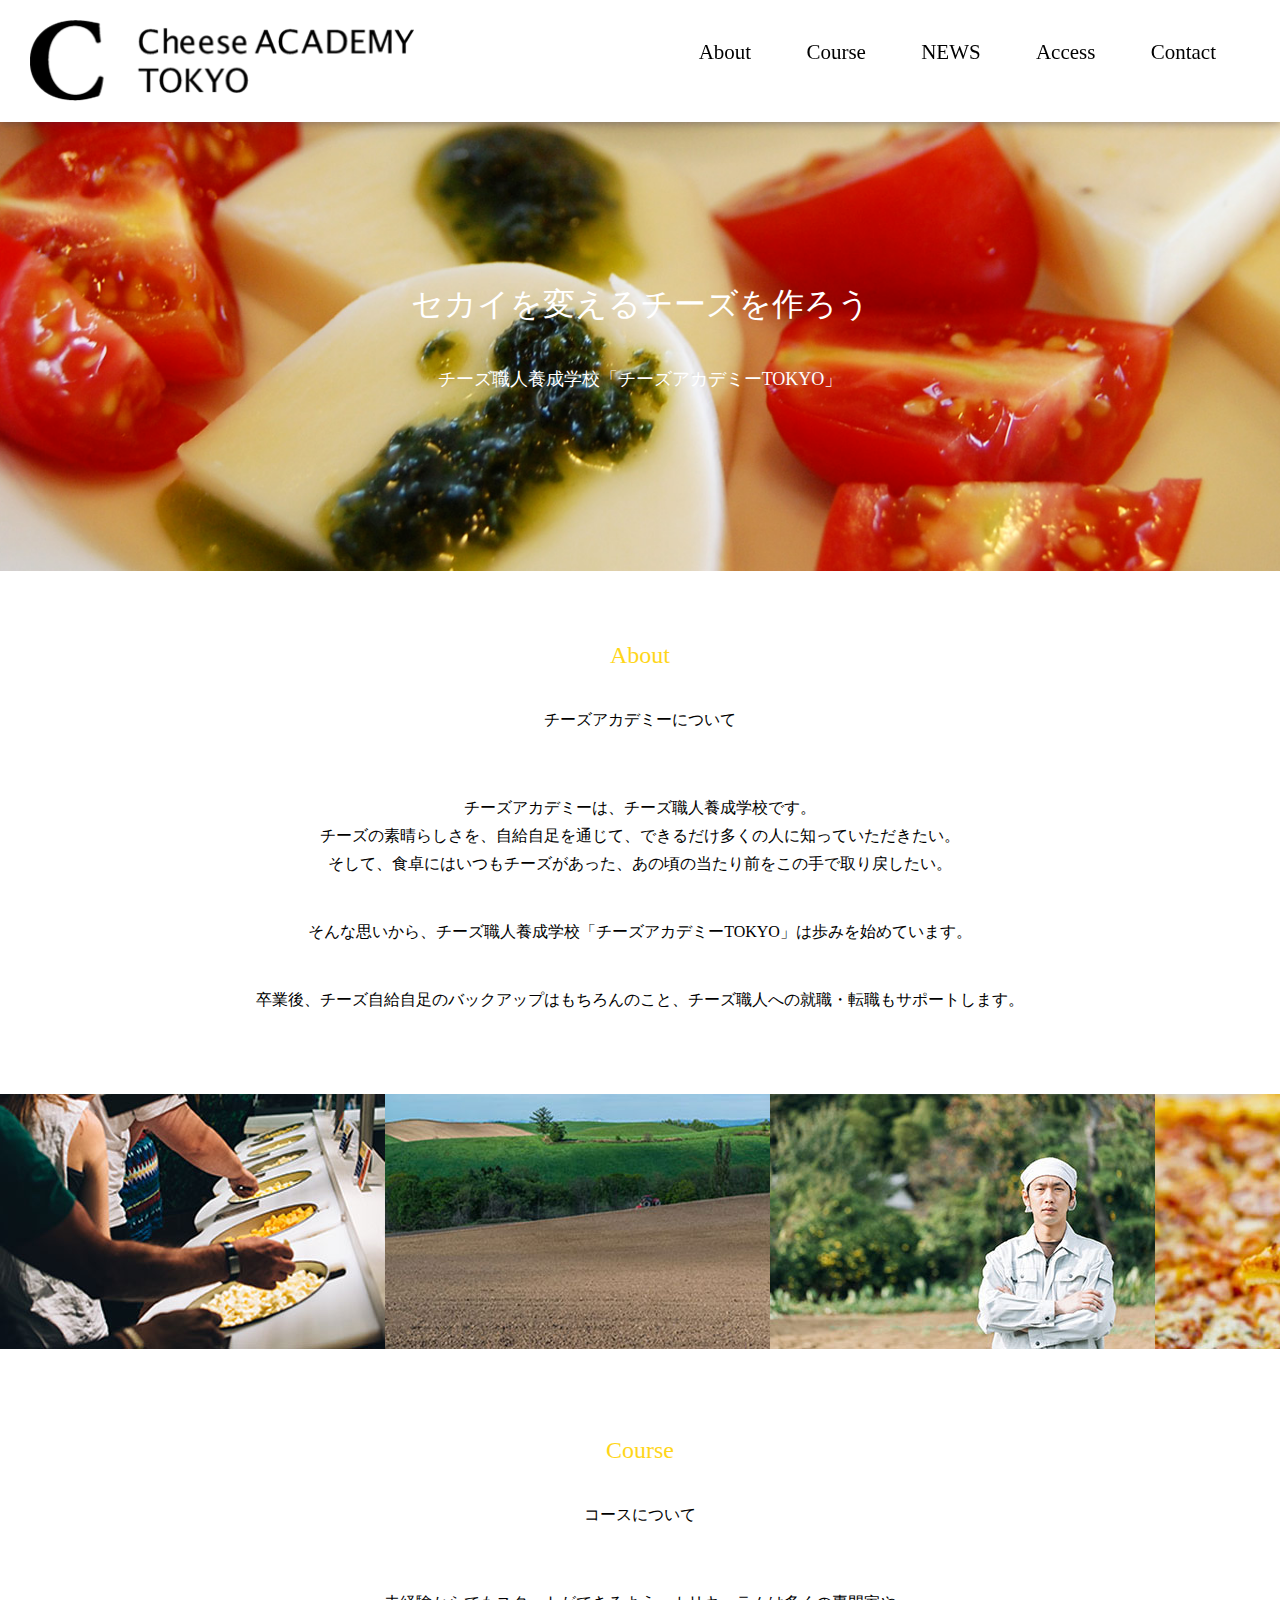
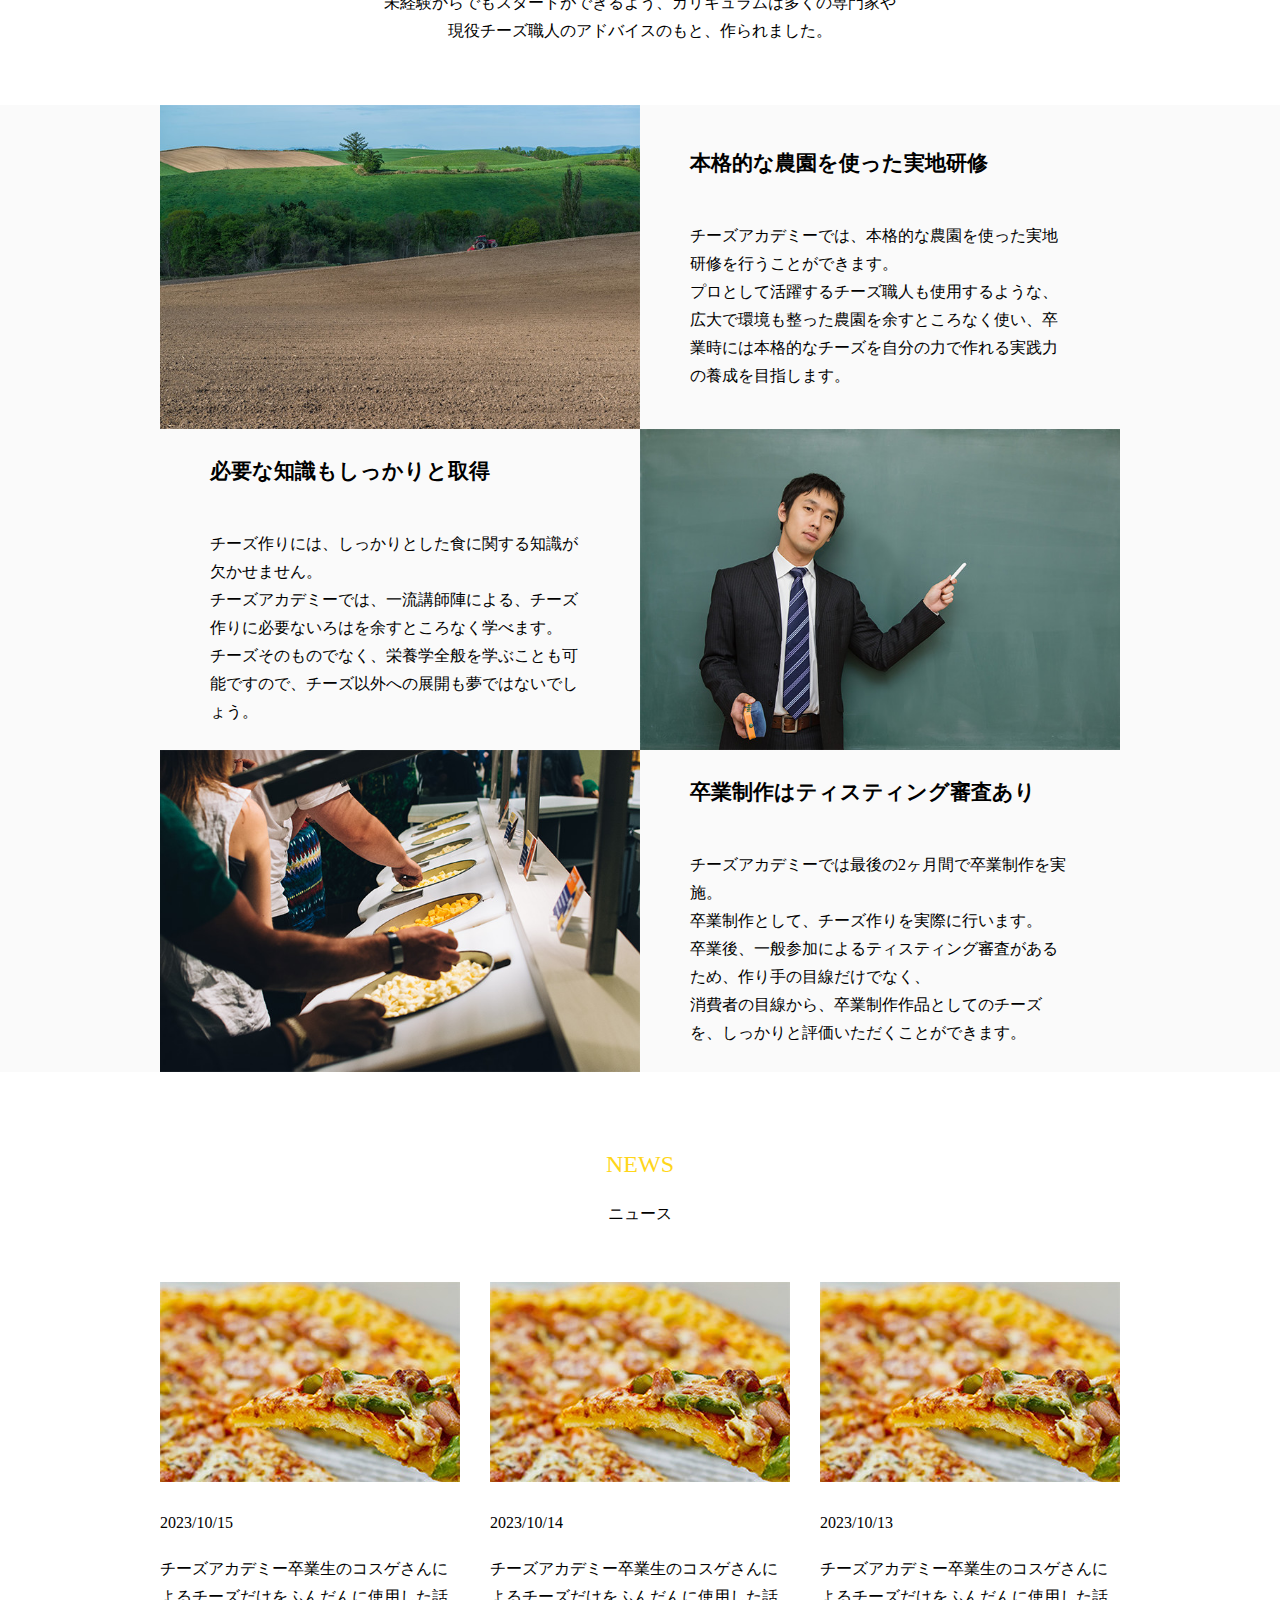
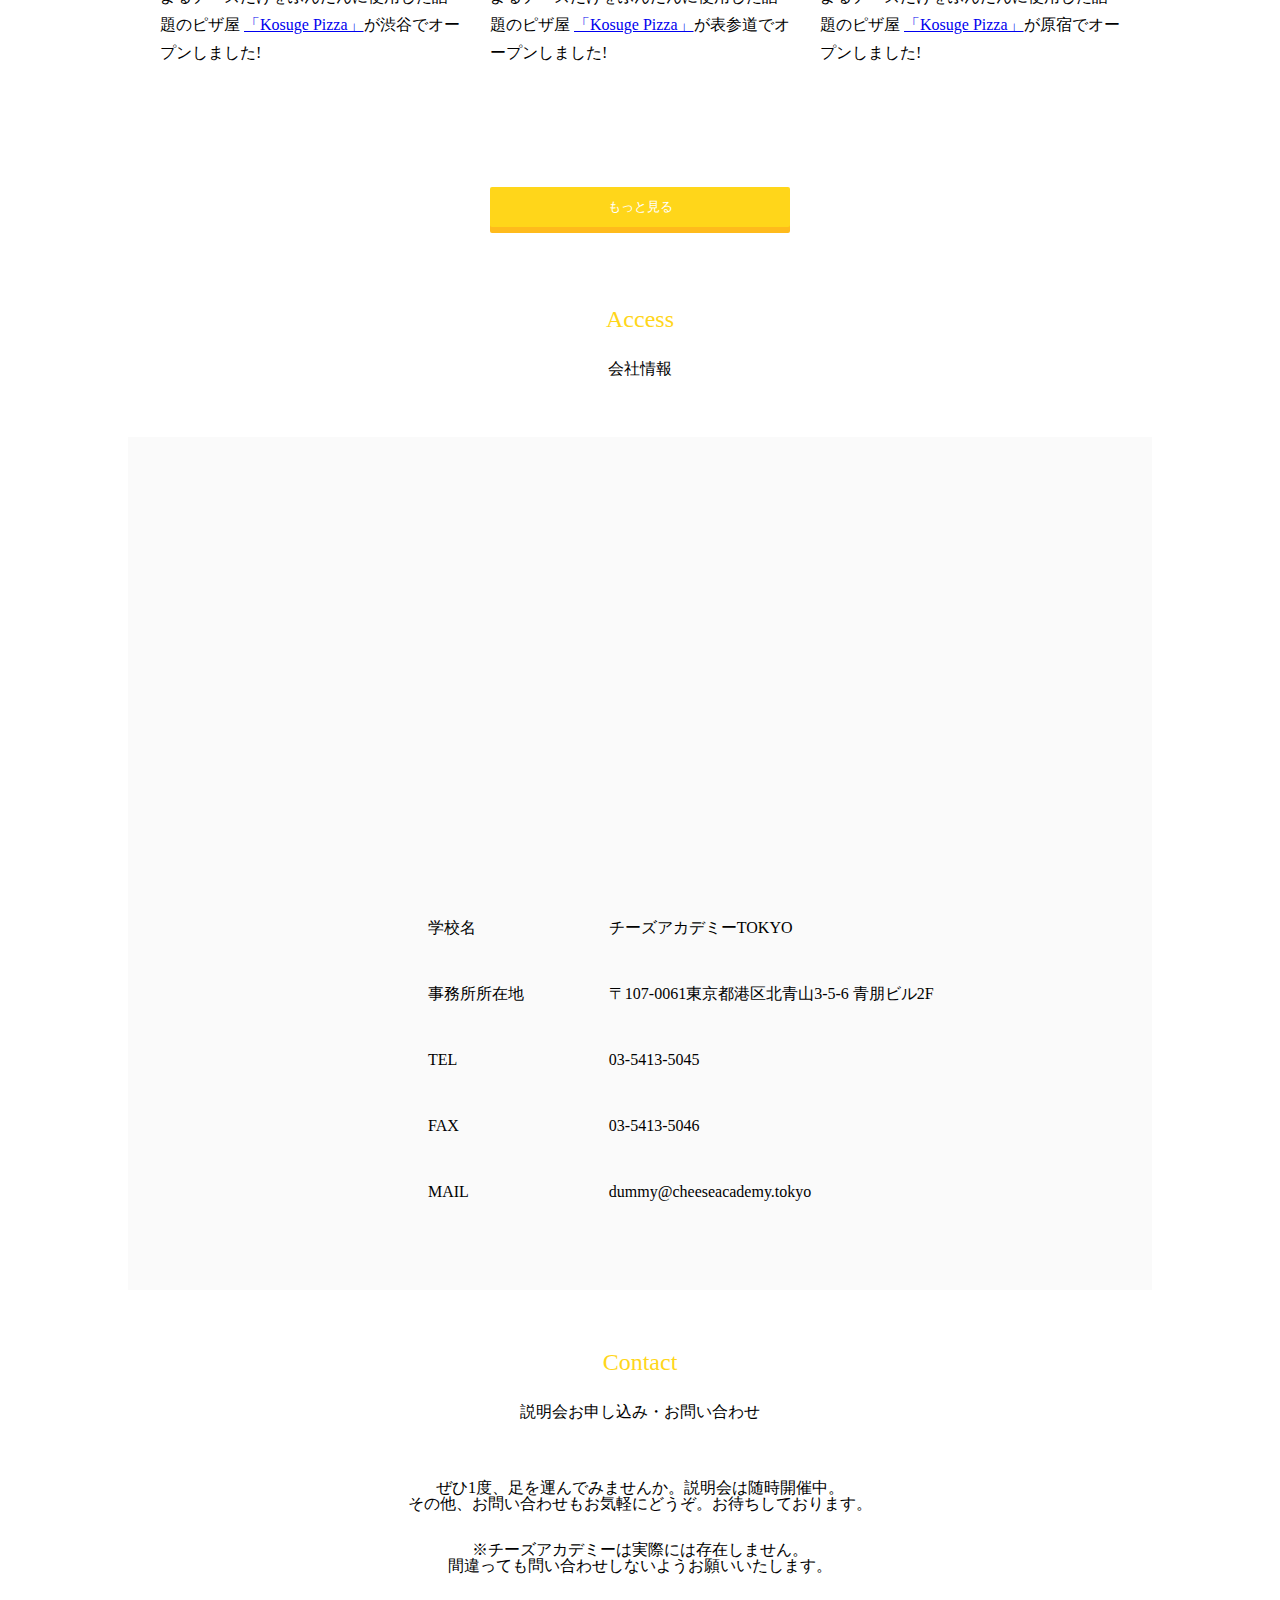
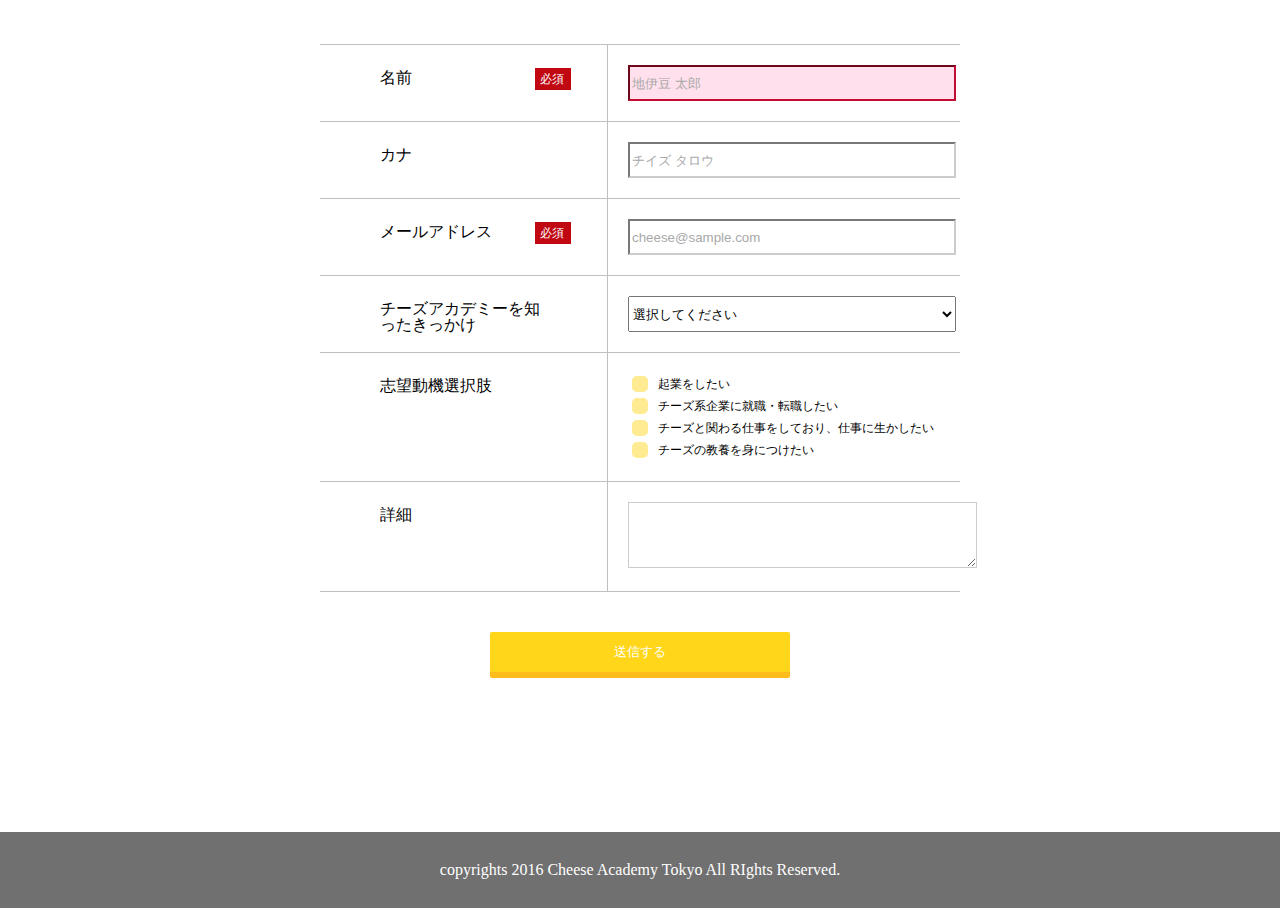
<file: index.html>
<!DOCTYPE html>
<html lang="ja">

<head>
  <meta charset="UTF-8">
  <meta name="viewport" content="width=device-width, initial-scale=1.0">
  <meta http-equiv="X-UA-Compatible" content="ie=edge">

  <title>Cheese ACADEMY TOKYO</title>
  <link rel="icon" href="img/favicon.ico">
  <link rel="stylesheet" href="css/reset.css">
  <link rel="stylesheet" href="css/style.css">
</head>

<body>
  <!-- ヘッダー -->
  <header class="global-header">
    <picture>
      <source srcset="img/header_logo.png" alt="cheese ACADEMY TOKYO" media="(min-width: 768px)">
      <img src="img/logo_sp.png" alt="cheese ACADEMY TOKYO">
    </picture>

    <!-- ナビゲーション -->
    <nav>
      <ul>
        <li><a href="#about">About</a></li>
        <li><a href="#course">Course</a></li>
        <li><a href="#news">NEWS</a></li>
        <li><a href="#access">Access</a></li>
        <li><a href="#contact">Contact</a></li>
      </ul>
    </nav>
  </header>

  <main>
    <!-- メインビジュアル -->
    <article id="main-visual">
      <img src="img/mainbg.png" alt="メインビジュアル">
      <h1 class="center">
        <p class="mv-title">セカイを変えるチーズを作ろう</p>
        <p class="mv-subtitle">チーズ職人養成学校「チーズアカデミーTOKYO」</p>
      </h1>
    </article>

    <section id="about" class="wrapper">
      <!-- アバウト内の上部 -->
      <h2>About</h2>
      <h3>チーズアカデミーについて</h3>
      <article class="text-center">
        <p>チーズアカデミーは、チーズ職人養成学校です。</p>
        <p>チーズの素晴らしさを、自給自足を通じて、できるだけ多くの人に知っていただきたい。<br>
          そして、食卓にはいつもチーズがあった、あの頃の当たり前をこの手で取り戻したい。</p>
        <span>そんな思いから、チーズ職人養成学校「チーズアカデミーTOKYO」は歩みを始めています。</span>
        <p>卒業後、チーズ自給自足のバックアップはもちろんのこと、チーズ職人への就職・転職もサポートします。</p>
      </article>

      <!-- アバウトの下部 -->
      <article id="about-visual" class="loop">
        <ul class="loop_box">
          <li class="loop_item"><img src="img/about_01.jpg" alt="本格的なチーズ"></li>
          <li class="loop_item"><img src="img/about_02.jpg" alt="広大で環境も整った農園"></li>
          <li class="loop_item"><img src="img/about_03.jpg" alt="プロとして活躍するチーズ職人"></li>
          <li class="loop_item"><img src="img/about_04.jpg" alt="卒業制作のピッツァ"></li>
        </ul>
        <ul class="loop_box">
          <li class="loop_item"><img src="img/about_01.jpg" alt="本格的なチーズ"></li>
          <li class="loop_item"><img src="img/about_02.jpg" alt="広大で環境も整った農園"></li>
          <li class="loop_item"><img src="img/about_03.jpg" alt="プロとして活躍するチーズ職人"></li>
          <li class="loop_item"><img src="img/about_04.jpg" alt="卒業制作のピッツァ"></li>
        </ul>
      </article>
    </section>

    <section id="course" class="wrapper">
      <!-- コースの上部 -->
      <article class="course-text">
        <h2>Course</h2>
        <h3>コースについて</h3>
        <p class="text-center">未経験からでもスタートができるよう、カリキュラムは多くの専門家や<br>
          現役チーズ職人のアドバイスのもと、作られました。
        </p>
      </article>
      <!-- コースの下部 -->

      <article class="course-wrap">
        <!-- コース１ -->
        <article class="course-field">
          <img src="img/course_01.jpg" alt="広大で環境も整った農園">
          <dl class="course-list1">
            <dt class="course-title">本格的な農園を使った実地研修</dt>
            <dd class="course-item-text">
              チーズアカデミーでは、本格的な農園を使った実地研修を行うことができます。<br>
              プロとして活躍するチーズ職人も使用するような、広大で環境も整った農園を余すところなく使い、卒業時には本格的なチーズを自分の力で作れる実践力の養成を目指します。
            </dd>
          </dl>
        </article>

        <!-- コース２ -->
        <article class="course-field">
          <dl class="course-list2">
            <dt class="course-title">必要な知識もしっかりと取得</dt>
            <dd class="course-item-text">
              チーズ作りには、しっかりとした食に関する知識が欠かせません。<br>
              チーズアカデミーでは、一流講師陣による、チーズ作りに必要ないろはを余すところなく学べます。<br>
              チーズそのものでなく、栄養学全般を学ぶことも可能ですので、チーズ以外への展開も夢ではないでしょう。
            </dd>
          </dl>
          <img src="img/course_02.jpg" alt="一流講師陣">
        </article>

        <!-- コース3 -->
        <article class="course-field">
          <img src="img/course_03.jpg" alt="広大で環境も整った農園">
          <dl class="course-list3">
            <dt class="course-title">卒業制作はティスティング審査あり</dt>
            <dd class="course-item-text">
              チーズアカデミーでは最後の2ヶ月間で卒業制作を実施。<br>
              卒業制作として、チーズ作りを実際に行います。<br>
              卒業後、一般参加によるティスティング審査があるため、作り手の目線だけでなく、<br>
              消費者の目線から、卒業制作作品としてのチーズを、しっかりと評価いただくことができます。
            </dd>
          </dl>
        </article>
      </article>
    </section>

    <section id="news" class="wrapper">
      <h2>NEWS</h2>
      <h3>ニュース</h3>
      <article class="news-wrap">
        <article class="news-field">
          <img src="img/news_img.jpg" alt="一番人気のkosuge special">
          <time>2023/10/15</time>
          <p class="news-text">
            チーズアカデミー卒業生のコスゲさんによるチーズだけをふんだんに使用した話題のピザ屋
            <a href="shop.html">「Kosuge Pizza」</a>が渋谷でオープンしました&excl;
          </p>
        </article>

        <article class="news-field">
          <img src="img/news_img.jpg" alt="一番人気のkosuge special">
          <time>2023/10/14</time>
          <p class="news-text">
            チーズアカデミー卒業生のコスゲさんによるチーズだけをふんだんに使用した話題のピザ屋
            <a href="shop.html">「Kosuge Pizza」</a>が表参道でオープンしました&excl;
          </p>
        </article>

        <article class="news-field">
          <img src="img/news_img.jpg" alt="一番人気のkosuge special">
          <time>2023/10/13</time>
          <p class="news-text">
            チーズアカデミー卒業生のコスゲさんによるチーズだけをふんだんに使用した話題のピザ屋
            <a href="shop.html">「Kosuge Pizza」</a>が原宿でオープンしました&excl;
          </p>
        </article>
      </article>

      <h2>
        <button onclick="window.open('shop.html')">もっと見る</button>
      </h2>
    </section>

    <section id="access" class="wrapper">
      <h2>Access</h2>
      <h3>会社情報</h3>
      <article class="access-wrap">
        <iframe
          src="https://www.google.com/maps/embed?pb=!1m18!1m12!1m3!1d920.5806345741612!2d139.7122417779277!3d35.66760393351001!2m3!1f0!2f0!3f0!3m2!1i1024!2i768!4f13.1!3m3!1m2!1s0x60188d7eaf6941cf%3A0x4d0182e5dea5e6cb!2sChees%20ACADEMY%20TOKYO!5e0!3m2!1sja!2sjp!4v1697269528415!5m2!1sja!2sjp"
          width="1210" height="400" style="border:0;" allowfullscreen="" loading="lazy"
          referrerpolicy="no-referrer-when-downgrade">
        </iframe>
        <dl>
          <dt>学校名</dt>
          <dd>チーズアカデミーTOKYO</dd>
          <dt>事務所所在地</dt>
          <dd>〒107-0061東京都港区北青山3-5-6 青朋ビル2F</dd>
          <dt>TEL</dt>
          <dd>03-5413-5045</dd>
          <dt>FAX</dt>
          <dd>03-5413-5046</dd>
          <dt>MAIL</dt>
          <dd>dummy@cheeseacademy.tokyo</dd>
        </dl>
      </article>
    </section>

    <section id="contact" class="wrapper">
      <h2>Contact</h2>
      <h3>説明会お申し込み・お問い合わせ</h3>

      <p>ぜひ1度、足を運んでみませんか。説明会は随時開催中。</p>
      <p>その他、お問い合わせもお気軽にどうぞ。お待ちしております。</p>

      <p class="small">&#8251;チーズアカデミーは実際には存在しません。<br>
        間違っても問い合わせしないようお願いいたします。</p>
    </section>

    <section id="form">
      <form> <!-- <form action="form.html" method="post"> -->
        <dl class="form-wrap">
          <dt class="form-title">
            <label for="name">名前<span class="essential">必須</span></label>
          </dt>
          <dd>
            <input type="text" name="name" id="name" placeholder="地伊豆 太郎" required>

          </dd>

          <dt class="form-title">
            <label for="kana">カナ</label>
          </dt>
          <dd>
            <input type="text" name="kana" id="kana" placeholder="チイズ タロウ">
          </dd>
          <dt class="form-title">
            <label for="mail">メールアドレス<span class="essential" required>必須</span></label>
          </dt>
          <dd>
            <input type="email" name="email" autocomplete="email" placeholder="cheese@sample.com">
            <p class="error-message">※ 入力内容をご確認ください</p>
          </dd>
          <dt class="form-title"><label for="form-chance">チーズアカデミーを知ったきっかけ</label>
          </dt>
          <dd>
            <select>
              <option hidden>選択してください</option>
              <option>google検索</option>
              <option>SNS</option>
              <option>紹介</option>
              <option>たまたま通りかかった</option>
              <option>その他</option>
            </select>
          </dd>
          <dt class="form-title"><label for="reason">志望動機選択肢</label></dt>
          <dd class="checkbox">
            <ul>
              <li><label><input type="checkbox" name="start">起業をしたい</label></li>
              <li><label><input type="checkbox" name="work">チーズ系企業に就職・転職したい</label></li>
              <li><label><input type="checkbox" name="revive">チーズと関わる仕事をしており、仕事に生かしたい</label></li>
              <li><label><input type="checkbox" name="culture">チーズの教養を身につけたい</label></li>
            </ul>
          </dd>
          <dt class="form-title"><label for="detail">詳細</label></dt>
          <dd>
            <textarea name="message" cols="41" rows="4"></textarea>
          </dd>
        </dl>
        <h2>
          <button onclick="window.open('./form.html')">送信する</button>
        </h2>
      </form>
    </section>

  </main>


<footer>copyrights 2016 Cheese Academy Tokyo All RIghts Reserved.</footer>

  <script src="https://code.jquery.com/jquery-3.2.1.min.js"></script>
  <script src="js/main.js"></script>
</body>

</html>
</file>
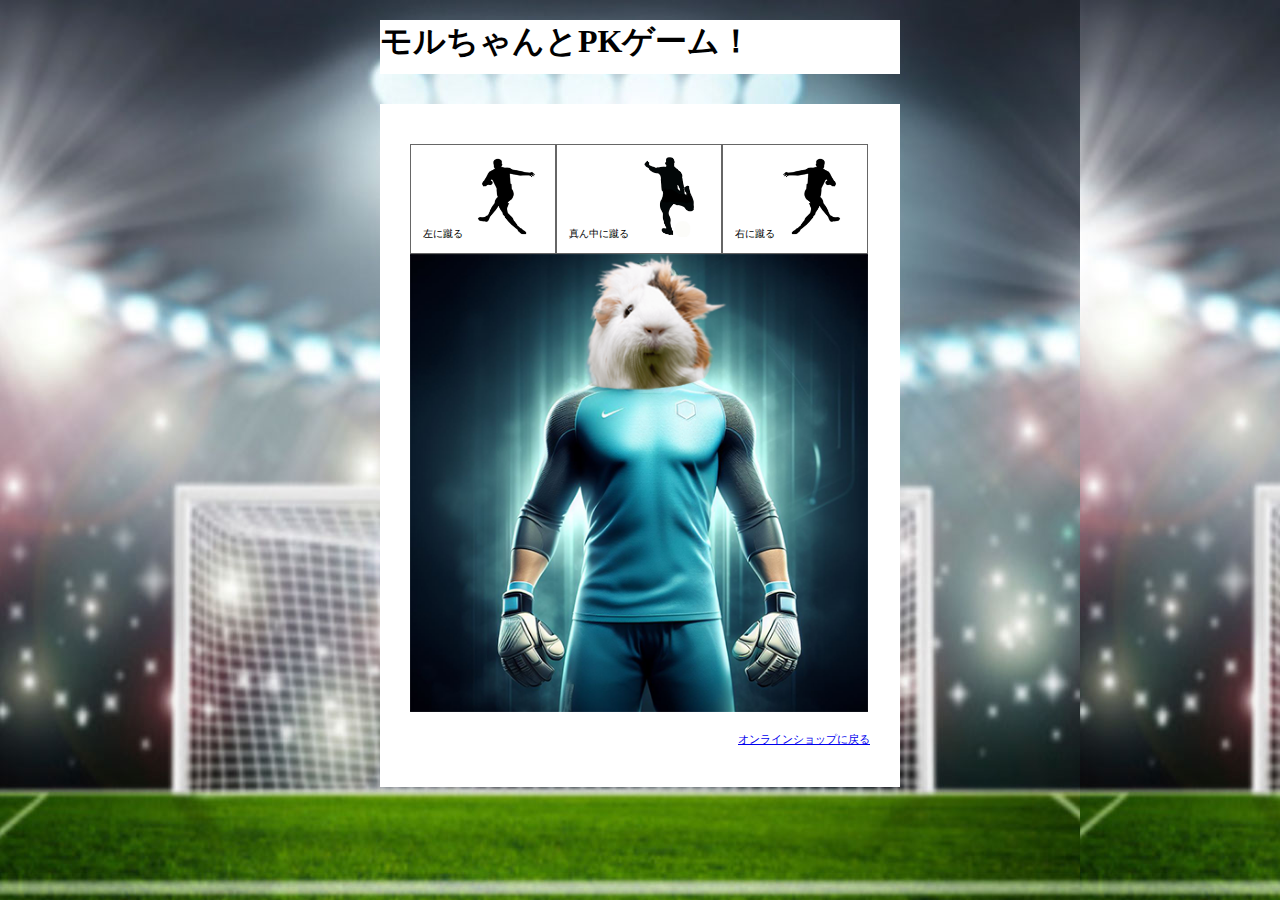
<file: pk.html>
<!DOCTYPE html>
<html>

<head>
  <meta charset="utf-8">
  <meta name="viewport" content="width=device-width">
  <script src="js/jquery-2.1.3.min.js"></script>
  <link rel="stylesheet" href="css/pk.css">
  <title>モルちゃんとPK</title>
</head>

<body>

  <header>
    <h1>モルちゃんとPKゲーム！</h1>
  </header>
<main>
    <ul>
      <div><span id="position"></span></div>
      <li id="ball_left">左に蹴る<img src="img/pkl.png"></li>
      <li id="ball_center">真ん中に蹴る<img src="img/pkc.png"></li>
      <li id="ball_right">右に蹴る<img src="img/pkr.png"></li>
      <div id="result"> <img src="img/pkstart.png"></div>
      <div class="ta_right"><a href="shop.html">オンラインショップに戻る</a></div>
    </ul>
  </main>
 


  <script>

    // #ball_leftが押されたら乱数を生成
    $("#ball_left").on("click", function () {
      const num = Math.random();
      const r = Math.ceil(num * 3);
      //１だったら左、２だったら真ん中、３だったら右
      if (r == 1) {
        $("#position").html("モルちゃんがボールをキャッチ！！！");
        $("#result").html("<img src='img/pk-l2.png'>");
      }
      if (r == 2) {
        $("#position").html("モルちゃんは動けませんでした。");
        $("#result").html("<img src='img/pkmoru.png'>");
      }
      if (r == 3) {
        $("#position").html("モルちゃんは右に行っちゃったよ！");
        $("#result").html("<img src='img/pkmoru.png'>");
      }
    });

    // #ball_centerが押されたら乱数を生成
    $("#ball_center").on("click", function () {
      const num = Math.random();
      const r = Math.ceil(num * 3);
      //１だったら左、２だったら真ん中、３だったら右
      if (r == 1) {
        $("#position").html("モルちゃんは左に行きました！");
        $("#result").html("<img src='img/pkmoru.png'>");
      }
      if (r == 2) {
        $("#position").html("モルちゃんがボールをキャッチ！！！");
        $("#result").html("<img src='img/pk-c2.png'>");
      }
      if (r == 3) {
        $("#position").html("モルちゃんは右に行っちゃったよ！");
        $("#result").html("<img src='img/pkmoru.png'>");
      }
    });

    // #ball_rightが押されたら乱数を生成
    $("#ball_right").on("click", function () {
      const num = Math.random();
      const r = Math.ceil(num * 3);
      //１だったら左、２だったら真ん中、３だったら右
      if (r == 1) {
        $("#position").html("モルちゃんは左に行きました！");
        $("#result").html("<img src='img/pkmoru.png'>");
      }
      if (r == 2) {
        $("#position").html("モルちゃんは動けませんでした。");
        $("#result").html("<img src='img/pkmoru.png'>");
      }
      if (r == 3) {
        $("#position").html("モルちゃんがボールをキャッチ！！！");
        $("#result").html("<img src='img/pk-r2.png'>");
      }
    });

  </script>

</body>
</html>
</file>
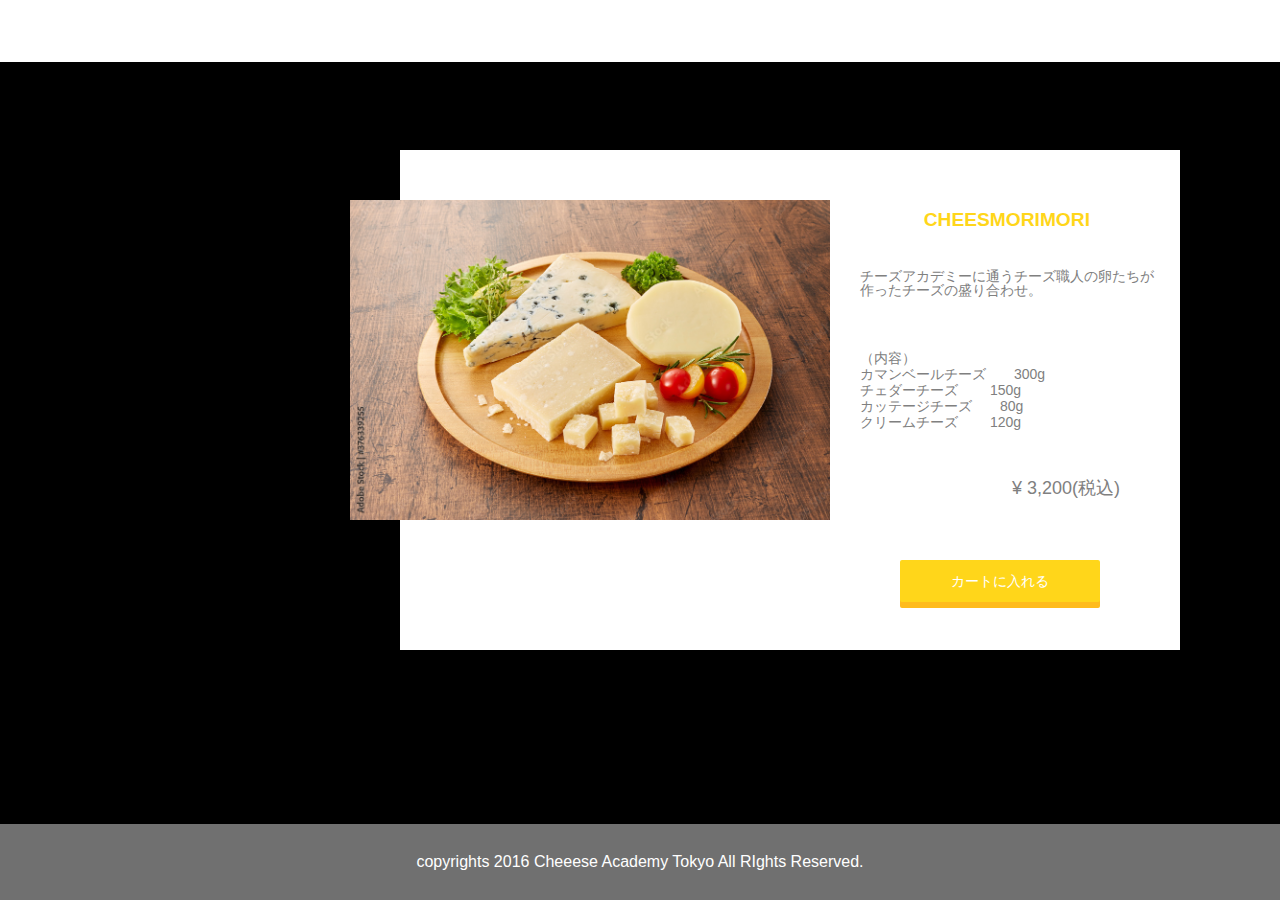
<file: shop2.html>
<!DOCTYPE html>
<html lang="ja">
<head>
  <meta charset="UTF-8">
  <meta name="viewport" content="width=device-width, initial-scale=1.0">
  <meta http-equiv="X-UA-Compatible" content="ie=edge">
  <title>Cheese ACADEMY TOKYO - ONLINE SHOP</title>
  <link rel="icon" href="img/favicon.ico">
  <link rel="stylesheet" href="css/reset.css">
  <link rel="stylesheet" href="css/style.css">
  <link rel="stylesheet" href="css/shop.css">
</head>
<body>

<section id="shop2">
  <article class="shop2-field">
    <img src="img/Cheese01.jpg" alt="チーズ盛り盛りセット">
    <dl class="shop2-list1">
      <h2>CheesMorimori</h2>
      <dt class="shop2-title">チーズアカデミーに通うチーズ職人の卵たちが作ったチーズの盛り合わせ。</dt>
      <dd class="shop2-item-text">
        <ul>
        <li class="anime-l">（内容）</li>
        <li class="anime-r">カマンベールチーズ　　300g</li>
        <li class="anime-l">チェダーチーズ 　　150g</li>
        <li class="anime-r">カッテージチーズ　　80g</li>
        <li class="anime-l">クリームチーズ 　　120g</li>
        </ul>
        <p>¥ 3,200(税込)</p>
      </dd>
    </dl>
    <button onclick="window.open('index.html')">カートに入れる</button>
  </article>
  </section>

  <footer>copyrights 2016 Cheeese Academy Tokyo All RIghts Reserved.</footer>


  <script src="https://code.jquery.com/jquery-3.2.1.min.js"></script>
  <script src="js/main.js"></script>

  
  </body>
  </html>
</file>
<file: css/style.css>
html{
  font-size:100%; /*ユーザー設定の文字サイズを正しく反映*/
}
*{
  box-sizing:border-box; /*余白や線を幅や高さに含める*/
}

body{
    background:#fff;
    font-size:16px;
  }

/* ナビを常に上部に固定 */
header{
    width:100%;
    background-color: #fff;
    box-shadow:0 2px 8px rgba(30,30,80,.3);
    line-height:1;
    position:fixed;
    justify-content: space-between;
    z-index:10;
    top: 0px;
    left:0;
}

main{
margin-top: 8%;
}

:target {
  scroll-margin-top: 160px;
}

/* ロゴ */
header img{
  width: 30%;
  height:auto;
  padding: 0;
  margin:20px 30px 0 ;
  display: block;
}

/* ナビゲーションの場所固定 */
nav ul{
    text-align: right;
    transform: translate(-5%, -280%);
    font-size: 21px;
  }
   nav ul li{
    list-style: none;
    display: inline;
    }

nav ul li:not(:first-child){
margin-left: 50px;
}

nav ul li a{
    text-decoration: none;
    color: #000;
    }

nav ul li a:hover{
    color: #ffd61a;
    transform: rotateX(360deg);
    }

/* MV上の文字指定 */
#main-visual
{
    color: #fff;
    position:relative;
    z-index: 1;
}
.mv-title{
  font-size:32px;
  margin-bottom: 50px;
}
.mv-subtitle{
  font-size:18px;
}

/* MVの画像幅 */
    #main-visual img 
{
    width: 100%;
    right:0;
}


/* MV上の文字の場所指定 */
h1{
  position: absolute;
  top: 50%;
  left: 50%;
  -ms-transform: translate(100%,100%);
  -webkit-transform: translate(-50%,-50%);
  transform: translate(-50%,-50%);
  text-align: center;
}

h2{
 font-size:24px;
 color: #ffd61a;
 margin-top: 60px;
 margin-bottom: 30px;
 text-align: center;
}

h3{
font-size: 16px;
margin-bottom: 60px;
text-align: center;
}

.text-center{
    text-align: center;
    }

#about,#course,#content,#news p{
line-height: 1.75;
margin-bottom: 80px;}

.course-wrap,.access-wrap
{
background-color: #fafafa;
}

span{
  margin:40px 0;
  display: block;
}

#about-visual{
  display: flex;
  overflow: hidden;
}

.loop_box {
  display: flex;
  animation: loop-list 40s linear infinite;
}

@keyframes loop-list {
  from {
      transform: translateX(0);
  }
  to {
      transform: translateX(-100%);
  }
}
.loop_item a {
  width: calc(100vw / 4);
  display: block;
}
#about-visual img{
  height:auto;
  margin-top:80px;
}
#about-visual{
  font-size: 0;
}

span{
  margin:40px 0;
  display: block;
}

#course .course-text{
margin-bottom: 60px;
}

.course-field {
  display:flex;
  justify-content: center;
  align-items: center;
}

.course-field img{
width: 480px;
}

.course-title{
font-weight: bold;
font-size: 21px;
}

#course dl{
padding: 0 50px;
width: 480px;
}

#course dt{
padding-bottom: 40px;
}

.news-wrap{
  display: flex;
  justify-content: center;
  flex-direction: row;
}

.news-field{
width: 300px;
  }

.news-field:not(:first-child){
margin-left: 30px;
}

.news-field img{
margin-bottom: 30px;
}

.news-field img:hover {
opacity: 0.5 ;
}

.news-field p{
  margin-top: 24px;
}

.access-wrap{
  width:80%;
  margin:0 auto;
}

#access dl {
  display: flex;
  flex-wrap: wrap;
  margin-top: 60px;
  padding-bottom: 60px;
}
#access dt {
  width: 45%;
  padding-left: 300px;
  margin: 0 0 10px 0;
  display: flex;
  align-items: center;
  justify-content: left;
}
#access dd {
  width: 55%;
  padding: 20px;
  margin: 0 0 10px 0;
}

#contact p{
  text-align: center;
  }

#contact .small{
margin: 30px 0 70px;
}

::placeholder{
  color: #a8a8a8;
}

.form-wrap{
  width: 640px;
  margin:0 auto;
}

#form dl {
  display: flex;
  flex-wrap: wrap;
  margin-top: 60px;
}
#form dt {
  width: 45%;
  display: flex;
  justify-content: left;
  border-right: 1px #bfbfbf solid;
  border-top: 1px #bfbfbf solid;
}

#form dt label{
position: relative;
width: 160px;
height: 50px;
position:relative;
top: 25px;
left:60px;
}

#form dd {
  width: 55%;
  padding: 20px;
  margin: 0;
  border-top: 1px #bfbfbf solid;
}
#form dl{
border-bottom: 1px #bfbfbf solid;
}
input,select {
  height: 36px;
  width: 328px;
}

.checkbox input{
  inline-size: 16px;
  block-size: 16px;
  border-radius: 5px;
}

.checkbox {
font-size: 12px;
}
.checkbox input{
margin-right: 10px;
font-size: 75%;
}

input[type="checkbox"] {
  position: relative;
  width: 16px;
  height: 16px;
  background-color:#ffeb91;
  vertical-align: -7px;
  -webkit-appearance: none;
     -moz-appearance: none;
          appearance: none;
}

input[type="checkbox"]:checked:before {
  position: absolute;
  top: 1px;
  left: 4px;
  transform: rotate(50deg);
  width: 4px;
  height: 8px;
  border-right: 2px solid #ff90ee;
  border-bottom: 2px solid #ff90ee;
  content: '';
}

.checkbox p{
  padding: 2px 10px 24px 10px;
}

button {
    width: 300px;
    padding: 1em 2em;
    border: none;
    display: inline-block;
    background-color: #ffd61a;
    box-shadow: 0 6px #ffbb1c;
    line-height: 1;
    color: #fff;
    cursor : pointer;
  }

button:hover{
  background-color: #fffbca;
  color: #ffbb1c;
  transform: rotateX(360deg);
  }

  button {
    border-radius: 2px;
    box-shadow: 0 6px #ffbb1c;
    position:relative;
    top:-20px;
  }

  button:active {
    box-shadow: 0 0 #ffbb1c;
    top: 6px;
  }

  .essential {
    background: #c10811;
    color: #fafafa;
    font-size: 12px;
    padding: 5px;
    font-weight: normal;
    margin-left: 5px;
    width: 36px;
    height: 22px;
    position:relative;
    top: -58px;
    left:150px;}

/* 入力エラーのスタイル */
input[type=text]:required,
input[type=email]:required,
input[type=email]:invalid,
textarea:required {
	color: #630015;
	border-color: #c20c33;
  background-color: #ffe0ec;
}

/* 入力値が正常な時のスタイル */
input[type=text]:valid,
input[type=email]:valid,
textarea:valid {
	color: #333;
	border-color: #ccc;
	background: #fff;
}


.error-message {
  font-size: 12px;
  color: #ff7676;
  display: none; /* 非表示に */
}
/* :invalid時だけ隣の要素を表示 */
input:invalid + .error-message  {
  display: block;
}

  footer {
    display: flex;
    justify-content: center;
    margin-top: 140px;
    padding: 30px 0;
    background-color: #707070;
    color: #fff;
  }


/**********アニメーション設定**********/

@keyframes RightToLeft {
  0% {
      opacity: 0;
      transform: translateX(50px);
  }
  100% {
      opacity: 1;
      transform: translateX(0);
  }
  }
  
  @keyframes LeftToRight {
  0% {
      opacity: 0;
      transform: translateX(-50px);
  }
  100% {
      opacity: 1;
      transform: translateX(0);
  }
  }
  @keyframes SlideDown {
  0% {
      opacity: 0;
      transform: translateY(-50px);
  }
  100% {
      opacity: 1;
      transform: translateY(0);
  }
  }
  @keyframes SlideUp {
  0% {
      opacity: 0;
      transform: translateY(50px);
  }
  100% {
      opacity: 1;
      transform: translateY(0);
  }
  }

  @keyframes ScrollAnim {
    from { width: 50%; }
    to { width: 100%; }
  }


  /**********アニメーション設定end**********/

header picture{
  animation-name: SlideUp;
  animation-duration: 4s;
}

  .mv-title,.mv-subtitle {
    animation-name: SlideDown;
    animation-duration: 4s;
    }
    h2,h3,nav{
    animation-name: LeftToRight;
    animation-duration: 4s;
    }


/* ボタン共通設定 */
.f-btn{
  /*矢印の基点とするためrelativeを指定*/
position: relative;
  /*ボタンの形状*/
display: inline-block;
background:#ffc940;
color:#fff;
  padding: 10px 30px 10px 40px;
border-radius:25px;
  text-align: center;
  outline: none;
  /*アニメーションの指定*/
  transition: ease .2s;
}
.top a{
  text-decoration: none;
}

.f-btn:hover{
background:#ffb834;
color: #fff;
}

.btnarrow1::after{
      content: '';
        /*絶対配置で矢印の位置を決める*/
      position: absolute;
        top:42%;
        left: 28px;
        /*矢印の形状*/
        width: 5px;
        height: 5px;
        border-top: 2px solid #fff;
        border-left: 2px solid #fff;
        transform: rotate(-45deg);
        /*アニメーションの指定*/
        transition: all .3s;
    }

    /*hoverした際の移動*/
    .btnarrow1:hover::after{
        left: 20px;
    }

.top{
font-weight: bold;
position: relative;
top: 10px;
left:650px;
}

.shop-wrap{
  display: flex;
  justify-content: center;
  flex-direction: row;
}

.shop-field{
width: 396px;
  }

.shop-field:not(:first-child){
margin-left: 30px;
}

.shop-field img{
margin-bottom: 30px;
}

.shop-field img:hover {
opacity: 0.5 ;
}

.shop-field p{
  margin-top: 24px;
}

.sliderArea {
  max-width: 100%;
  margin: 0 auto;
  padding: 0 25px;
}
.sliderArea.w300 {
  max-width: 300px;
}
.slick-slide {
  margin: 0 5px;
}
.slick-slide img {
  width: 100%;
  height: auto;
}
.slick-prev, .slick-next {
  z-index: 1;
}
.slick-prev:before, .slick-next:before {
  color: #000;
}
.slick-slide {
  transition: all ease-in-out .3s;
  opacity: .2;
}
.slick-active {
  opacity: 1;
}
.slick-current {
  opacity: 1;
}
.thumb {
  margin: 20px 0 0;
}
.thumb .slick-slide {
  cursor: pointer;
}
.thumb .slick-slide:hover {
  opacity: .7;
}
#form h1{
  width: 20%;
  height:40px;
  padding: 0;
  margin:20px 30px 0 72px;
  display: block;
  }
  .line-h{ 
    position:relative;
    top: 30px;
    left:0px;
  }
  .line-h p{
    line-height: 1.75;
  }
</file>
<file: css/pk.css>
* {
  margin: 0;
  padding: 0;
  box-sizing: border-box;
}
body {
  width: 560px;
  margin: auto;
}

section {
  text-align: center;
  margin: 50px;
}
h1,
main {
  background-color: #fff;
  color: #000000;
  margin: 20px;
  text-align: left;
  padding-bottom: 10px;
}

li {
  text-align: center;
  list-style-type: none;
  border: 1px solid #666;
  background-color: #fff;
  display: table-cell; /* 定義 */
  cursor: pointer;
}
li:hover {
  background: #fffec2;
  color: #000;
}

.content {
  max-width: 960px;
  width: calc(100% - 40px);
  margin: 0 auto;
}
ul {
  margin: 30px;
}

ul li {
  font-size: 10px;
  padding: 12px;
}

#screen {
  margin: 0 auto 10px;
  width: 400px;
  height: 300px;
  border: solid 2px black;
  display: none; /* 追加 非表示 */
}

#position {
  display: block;
  margin-top: 30px;
  padding: 20px;
  color: crimson;
  font-size: 120%;
  font-weight: bold;
}

#your_kick {
  margin: 0 auto 30px;
  width: 900px;
  height: 200px;
  position: relative;
  display: none; /* 追加 非表示 */
}
footer {
  display: flex;
  justify-content: center;
  margin-top: 140px;
  padding: 30px 0;
  background-color: #707070;
  color: #fff;
}

.ta_right {
  text-align: right;
  text-decoration: none;
  color: #707070;
  font-size: 70%;
  margin-top: 16px;
}

#result img {
  width: 458px;
}
li img {
  width: 80px;
}

body {
  background: url("/img/background.jpg");
  animation: bgiLoop 5s linear infinite;
}
@keyframes bgiLoop {
  0% {
    background-position: 0 0;
  }
  100% {
    background-position: -100px 200px;
  }
}
</file>
<file: css/shop.css>
* {
  margin: 0;
  padding: 0;
}
a {
  color: inherit;
  text-decoration: none;
}
body,
html {
  overflow: hidden;
  height: 100%;
  font-size: 16px;
  font-family: "Montserrat", sans-serif;
  background: #000;
  color: #fff;
}
#shop {
  position: absolute;
  left: 0;
  top: 0;
  width: 200%;
  height: 100%;
  display: flex;
  align-items: stretch;
  margin: 20% 5%;
}

#shop h2 {
  color: #ffd61a;
}

.hb {
  position: relative;
  width: 100%;
  z-index: 1;
  display: flex;
  align-items: center;
  z-index: 200;
  trasnform: scale(0.97);
}
.c {
  position: relative;
  display: block;
  max-width: 90%;
}
.c img {
  position: relative;
  display: block;
  width: 100%;
  height: auto;
  z-index: 200;
}
.txt {
  position: absolute;
  top: 100%;
  left: 10%;
  width: 80%;
  opacity: 0;
  padding: 1em 0 0 1em;
  border-left: 1px solid;
  z-index: 10;
  transform: scaleY(1) translateY(-50px);
  transition: transform 0.2s, opacity 0.5s;
}
dl h2 {
  font-size: 1.2em;
  font-weight: 700;
  text-transform: uppercase;
}
.hb:hover .txt {
  opacity: 1;
  transform: scaleY(1) translateY(0);
}
.fullBg {
  position: fixed;
  top: 0;
  left: 0;
  width: 100%;
  height: 100%;
  opacity: 0;
  transition: transform 0.5s, opacity 0.5s;
  transform: scale(1);
  z-index: 50;
}
.fullBg img {
  width: 100%;
  height: 100%;
  object-fit: cover;
  object-position: center;
  opacity: 0.5;
}
.hb:hover + .fullBg {
  opacity: 1;
  transform: scale(1.02);
}
.credits {
  position: fixed;
  bottom: 0;
  right: 0;
  padding: 3em;
  font-size: 0.8em;
  text-align: right;
  font-style: italic;
  opacity: 0.8;
  transition: opacity 0.2;
  z-index: 300;
}
.credits:hover {
  text-decoration: underline;
  opacity: 100;
}

footer {
  position: absolute; /*←絶対位置*/
  width: 100%;
  bottom: 0; /*下に固定*/
  z-index: 500;
}
/* ーーーーー */

#shop2 h2 {
  text-align: right;
  padding-right: 40px;
}

#shop2 .shop2-text {
  margin-bottom: 60px;
}

.shop2-field {
  background-color: #fff;
  position: relative;
}

.shop2-field img {
  width: 480px;
  margin: 100px;
  position: absolute;
  top: 100px;
  left: 250px;
  z-index: 100;
}

/* 白背景 */
#shop2 dl {
  position: absolute;
  padding: 0 50px;
  width: 780px;
  top: 150px;
  left: 400px;
  height: 500px;
  background-color: #fff;
}
/* 商品名 */

.shop2-title {
  width: 300px;
  margin: 10px;
  color: #808080;
  font-size: 14px;
  position: relative;
  top: 10px;
  right: 10px;
  left: 400px;
}

/* 文章 */
#shop2 dd {
  width: 260px;
  font-size: 14px;
  position: absolute;
  top: 200px;
  right: 10px;
  left: 460px;
  color: #808080;
  line-height: 16px;
}

#shop2 p {
  padding-top: 50px;
  font-size: 18px;
  text-align: right;
}

/**********アニメーション設定**********/

@keyframes RightToLeft {
  0% {
    opacity: 0;
    transform: translateX(50px);
  }
  100% {
    opacity: 1;
    transform: translateX(0);
  }
}

@keyframes LeftToRight {
  0% {
    opacity: 0;
    transform: translateX(-50px);
  }
  100% {
    opacity: 1;
    transform: translateX(0);
  }
}
@keyframes SlideDown {
  0% {
    opacity: 0;
    transform: translateY(-50px);
  }
  100% {
    opacity: 1;
    transform: translateY(0);
  }
}
@keyframes SlideUp {
  0% {
    opacity: 0;
    transform: translateY(50px);
  }
  100% {
    opacity: 1;
    transform: translateY(0);
  }
}

@keyframes ScrollAnim {
  from {
    width: 50%;
  }
  to {
    width: 100%;
  }
}
/**********アニメーション設定end**********/

#shop img {
  animation-name: SlideDown;
  animation-duration: 4s;
}
.anime-r {
  animation-name: RightToLeft;
  animation-duration: 4s;
}

.anime-l {
  animation-name: LeftToRight;
  animation-duration: 4s;
}

.shop2-field button {
  width: 200px;
  margin: 10px;
  font-size: 14px;
  /* position: relative; */
  border-radius: 2px;
  box-shadow: 0 6px #ffbb1c;
  top: 550px;
  right: 10px;
  left: 890px;
}

.shop2-field button:hover {
  background-color: #fffbca;
  color: #ffbb1c;
  transform: rotateX(360deg);
}

#moru {
  color: #fff;
  z-index: 1400;
}
</file>
